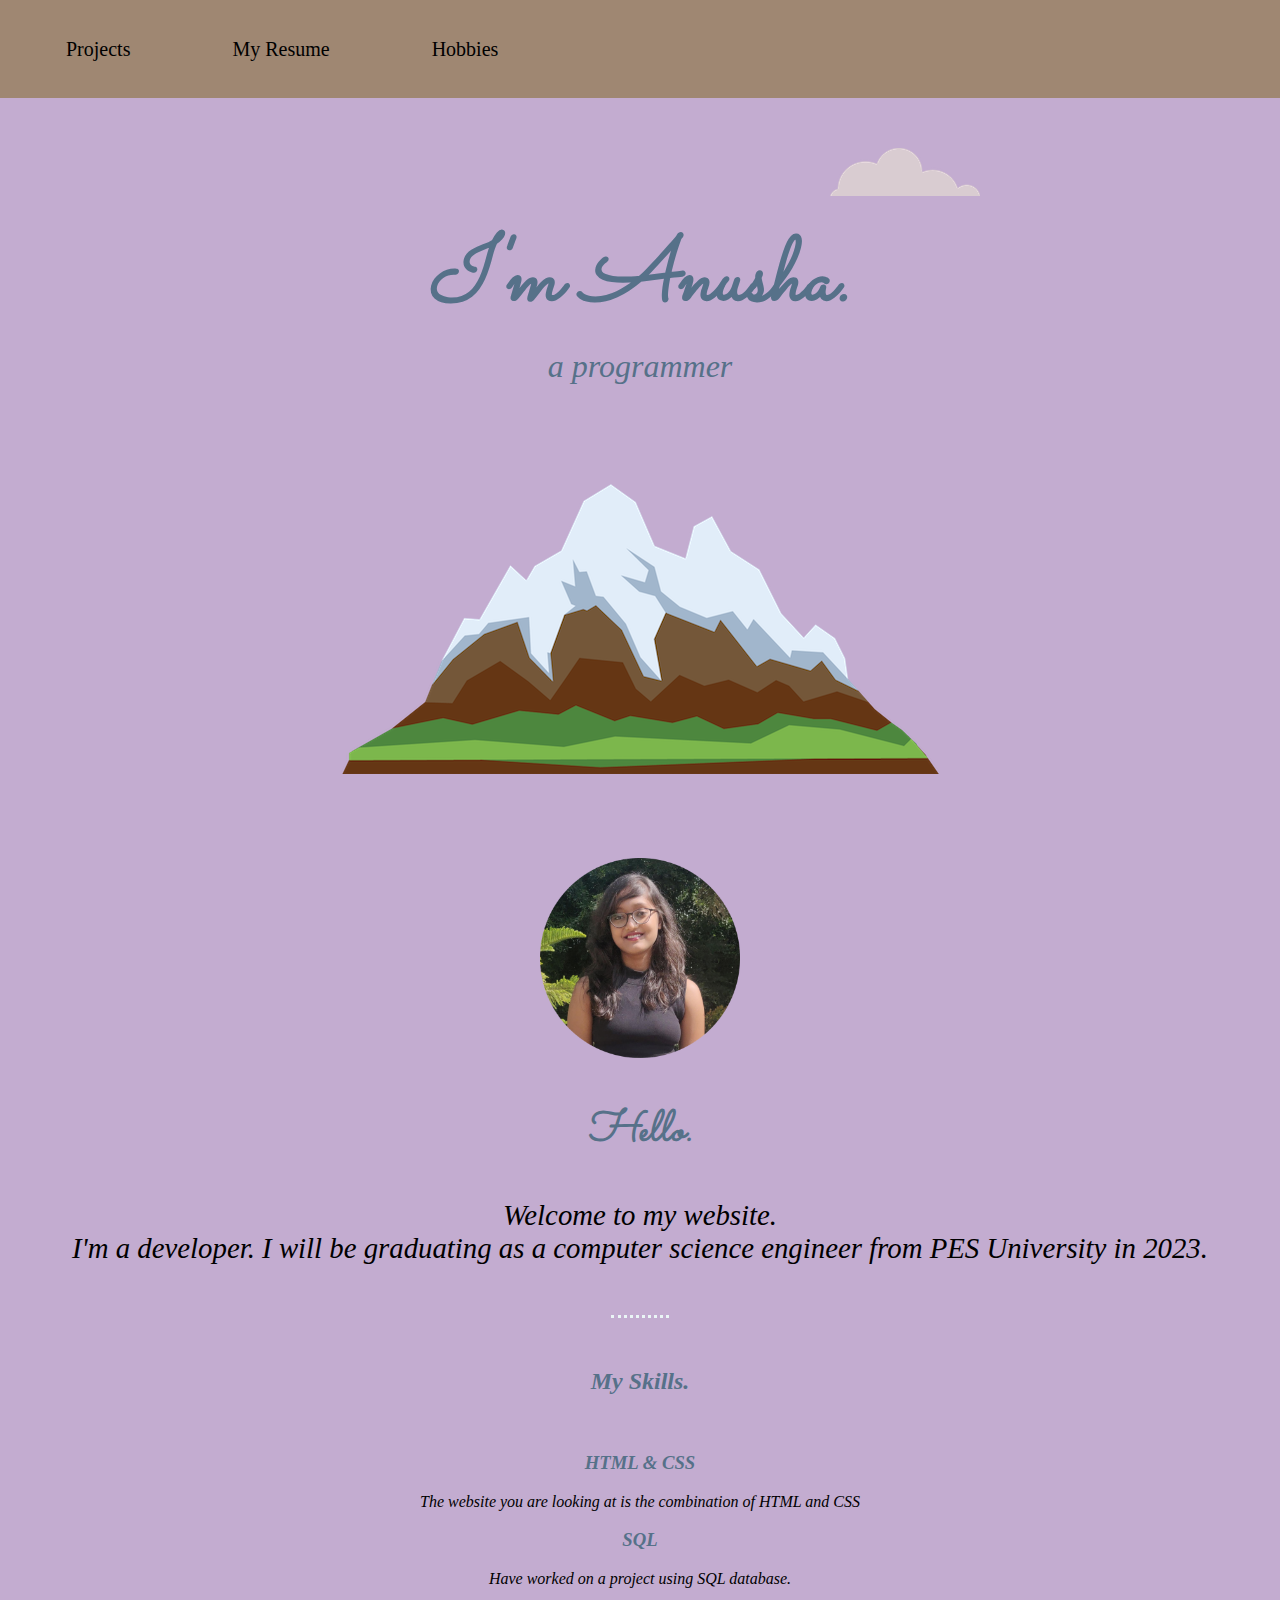
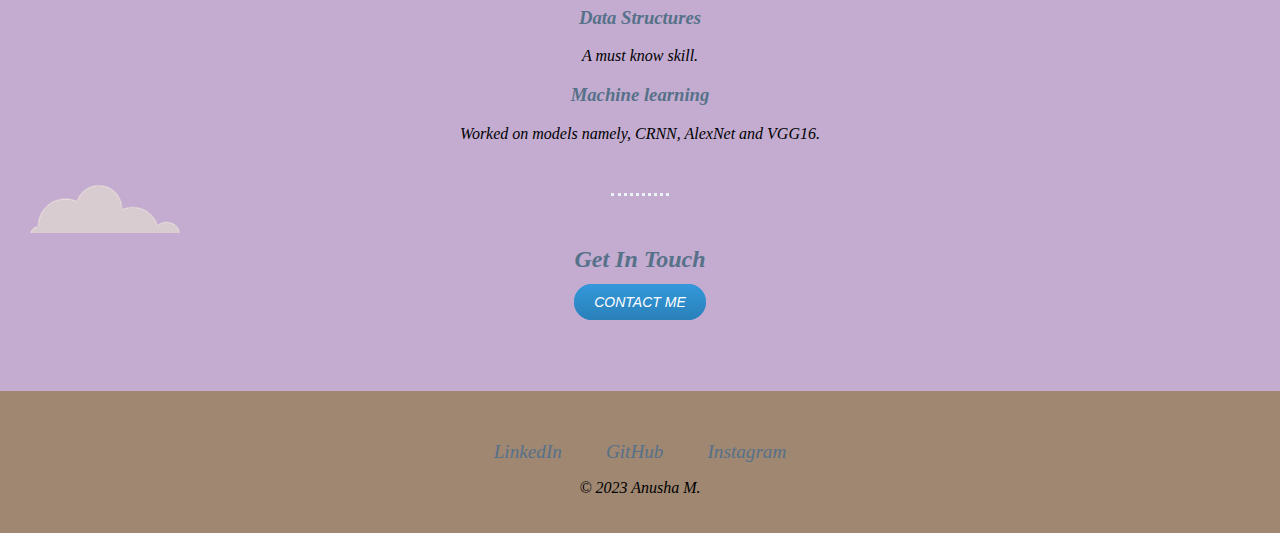
<file: index.html>
<!DOCTYPE html>
<head>
    <title>Anusha</title>
    <link rel="stylesheet" href="css\style.css">
    <link rel="icon" href="favicon.ico">
    <link rel="preconnect" href="https://fonts.googleapis.com">
    <link rel="preconnect" href="https://fonts.gstatic.com" crossorigin>
    <link href="https://fonts.googleapis.com/css2?family=Dancing+Script&family=Great+Vibes&family=Noto+Sans&family=Sacramento&family=Satisfy&display=swap" rel="stylesheet">
</head>
<body>
  <nav class="topnav">
    <a href="projects.html" class="links">Projects</a>
    <a href="Resume.pdf" class="links">My Resume</a>
    <a href="hobbies.html" class="links">Hobbies</a>

  </nav>
    <div class="top-container">
    <img src="img\cloud.png" alt="cloud-img" class="top-cloud">
    <h1> I'm Anusha.</h1>
    <p class="desc">a programmer</p>
    <img src="img\cloud.png" alt="cloud-img" class="bottom-cloud">
<img src="img\mountain.png" alt="mountain-img" class="mountain">


<div class="middle-container">
    <div class="profile">
      <img src="img\img.png" alt="profile-pic" width="200px" height="200px">
      <h2 style="font-family: 'Sacramento', cursive;">Hello.</h2>
      <p class="my-desc">Welcome to my website. <br>I'm a developer. I will be graduating as a computer science engineer from PES University in 2023.</p>
    </div>
    <hr>
    <div class="skills">
      <h2>My Skills.</h2> <br>
      <div class="skill-row">
        <h3>HTML & CSS</h3>
        <p class="skill-desc">The website you are looking at is the combination of HTML and CSS</p>
      </div>
      <div class="skill-row">
        <h3>SQL</h3>
        <p class="skill-desc">Have worked on a project using SQL database.</p>
      </div>
      <div class="skill-row">
        <h3>Data Structures</h3>
        <p class="skill-desc">A must know skill.</p>
      </div>
      <div class="skill-row">
        <h3>Machine learning</h3>
        <p class="skill-desc">Worked on models namely, CRNN, AlexNet and VGG16.</p>
      </div>
    </div>
    <hr>
    <div class="contact-me">
      <h2>Get In Touch</h2>
      <a class="btn" href="mailto:anushamanjunath03@gmail.com">CONTACT ME</a>
    </div>
  </div>
  
  
  <div class="bottom-container">
    <a class="footer-link" href="https://www.linkedin.com/in/anusha-m-58868721a/">LinkedIn</a>
    <a class="footer-link" href="https://github.com/Anusha-Manjunath-03">GitHub</a>
    <a class="footer-link" href="https://instagram.com/_anusha_manju?igshid=ZDdkNTZiNTM=">Instagram</a>
    <p style="color: black;">© 2023 Anusha M.</p>
  </div>
  
</div>
</body>
</html>
</file>
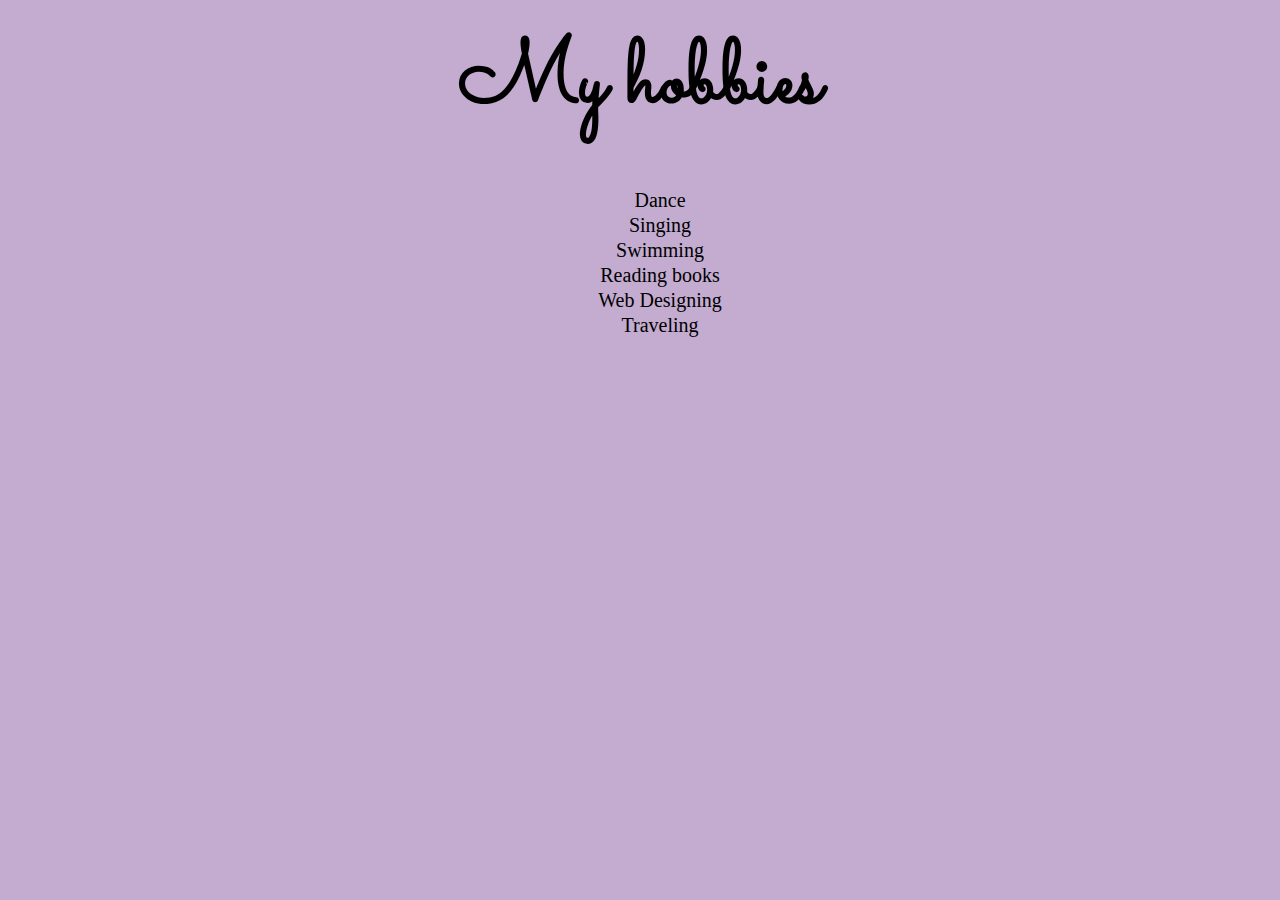
<file: hobbies.html>
<!DOCTYPE html>
<html lang="en">
<head>
    <meta charset="UTF-8">
    <title>Hobbies</title>
    <link rel="stylesheet" href="css/style.css">
    <link href="https://fonts.googleapis.com/css2?family=Dancing+Script&family=Great+Vibes&family=Noto+Sans&family=Sacramento&family=Satisfy&display=swap" rel="stylesheet">
</head>
<body>
    <h1 style="text-align: center; padding-bottom: 50px;">My hobbies</h1>
    <ul class="hobbies-list">
        <dl>Dance</dl>
        <dl>Singing</dl>
        <dl>Swimming</dl>
        <dl>Reading books</dl>
        <dl>Web Designing</dl>
        <dl>Traveling</dl>
    </ul>
</body>
</html>
</file>
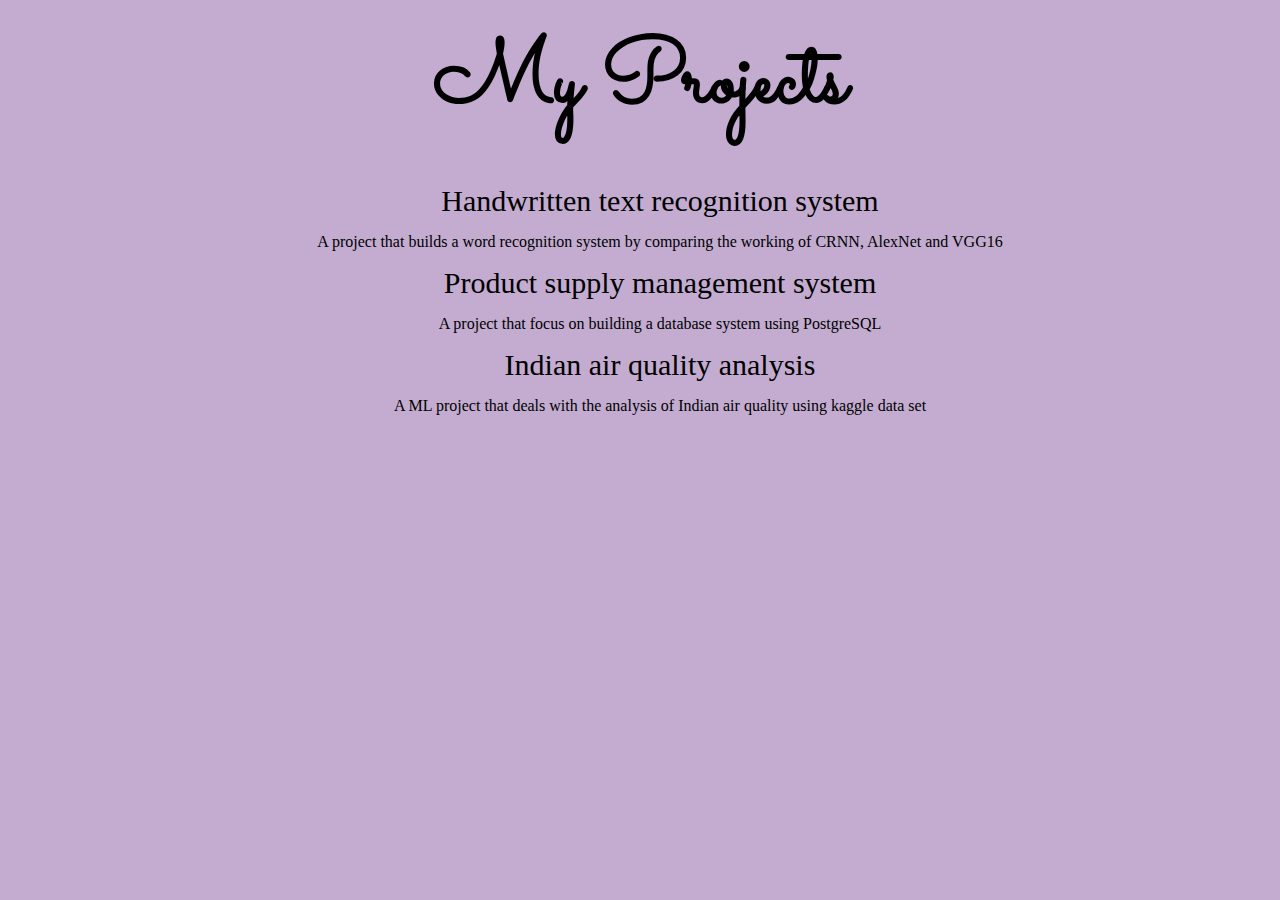
<file: projects.html>
<!DOCTYPE html>
<head>
    <meta charset="UTF-8">
    <title>Projects</title>
    <link rel="stylesheet" href="css/style.css">
    <link href="https://fonts.googleapis.com/css2?family=Dancing+Script&family=Great+Vibes&family=Noto+Sans&family=Sacramento&family=Satisfy&display=swap" rel="stylesheet">

</head>
<body>
    <h1 style="margin-bottom: 20px; padding-bottom: 50px; text-align: center;"> My Projects</h1>
    <ul class="list">
        <dl class="list-head">Handwritten text recognition system</dl>
        <p class="list-desc">A project that builds a word recognition system by comparing the working of CRNN, AlexNet and VGG16</p>
        <dl class="list-head">Product supply management system</dl>
        <p class="list-desc">A project that focus on building a database system using PostgreSQL</p>
        <dl class="list-head">Indian air quality analysis</dl>
        <p class="list-desc">A ML project that deals with the analysis of Indian air quality using kaggle data set</p>
    </ul>
</body>
</html>
</file>
<file: css/style.css>
body{
    background-color: #C3ACD0;
    margin: 0;
}

h1{
    margin: 50px auto 0 auto;
    font-family: 'Sacramento', cursive;
    font-size: 5.625rem;
    line-height: 0.75;
}

.top-container{
    color: #567189;
    font-style: oblique;
    text-align: center;
    position: relative;
    padding-top: 100px;
}

.bottom-cloud{
    position: absolute;
    left: 30px;
    bottom: 300px;
}

.top-cloud{
    position: absolute;
    right: 300px;
    top: 50px;
}

.bottom-container{
    background-color: #9F8772;
    padding: 50px 0 20px;

}

.desc{
    font-size: 2rem;
}

.profile{
    font-size: 1.8rem;
}

.skill-desc{
    color: black;
}

.my-desc{
    color: black;
}

.links{
    font-size: 20px;
    margin-left: 50px;
    box-sizing: border-box;
}

.topnav{
    background-color: #9F8772;
    overflow: hidden;
    line-height: 50px;
}

.topnav a{
    text-align: center;
    float: left;
    color: black;
    padding: 14px 16px;
    text-decoration: none;
    font-size: 20px;
}

.topnav a:hover{
    color: antiquewhite;
}

.list{
    text-align: center;
    line-height: 25px;
}

.list-head{
    font-size: 30px;
}

.hobbies-list{
    text-align: center;
    line-height: 25px;
    font-size: 20px;
}

.btn{
    background-color: #9F8772;
    color: white;
}

.middle-container{
    margin-top: 80px;
}

hr{
    border: dotted;
    color: #eaf6f6;
    border-bottom: none;
    width: 4%;
    margin: 50px auto;
}

a{
    color: #567189;
    margin: 10px 20px;
    text-decoration: none;
    font-size: 1.2rem;
}

a:hover{
    color: black;
}

.btn {
    background: #3498db;
    background-image: -webkit-linear-gradient(top, #3498db, #2980b9);
    background-image: -moz-linear-gradient(top, #3498db, #2980b9);
    background-image: -ms-linear-gradient(top, #3498db, #2980b9);
    background-image: -o-linear-gradient(top, #3498db, #2980b9);
    background-image: linear-gradient(to bottom, #3498db, #2980b9);
    -webkit-border-radius: 28;
    -moz-border-radius: 28;
    border-radius: 28px;
    font-family: Arial;
    color: #ffffff;
    font-size: 14px;
    padding: 10px 20px 10px 20px;
    text-decoration: none;
  }
  
  .btn:hover {
    background: #3cb0fd;
    background-image: -webkit-linear-gradient(top, #3cb0fd, #3498db);
    background-image: -moz-linear-gradient(top, #3cb0fd, #3498db);
    background-image: -ms-linear-gradient(top, #3cb0fd, #3498db);
    background-image: -o-linear-gradient(top, #3cb0fd, #3498db);
    background-image: linear-gradient(to bottom, #3cb0fd, #3498db);
    text-decoration: none;
  }

  .contact-me{
    margin-bottom: 80px;
  }
</file>
